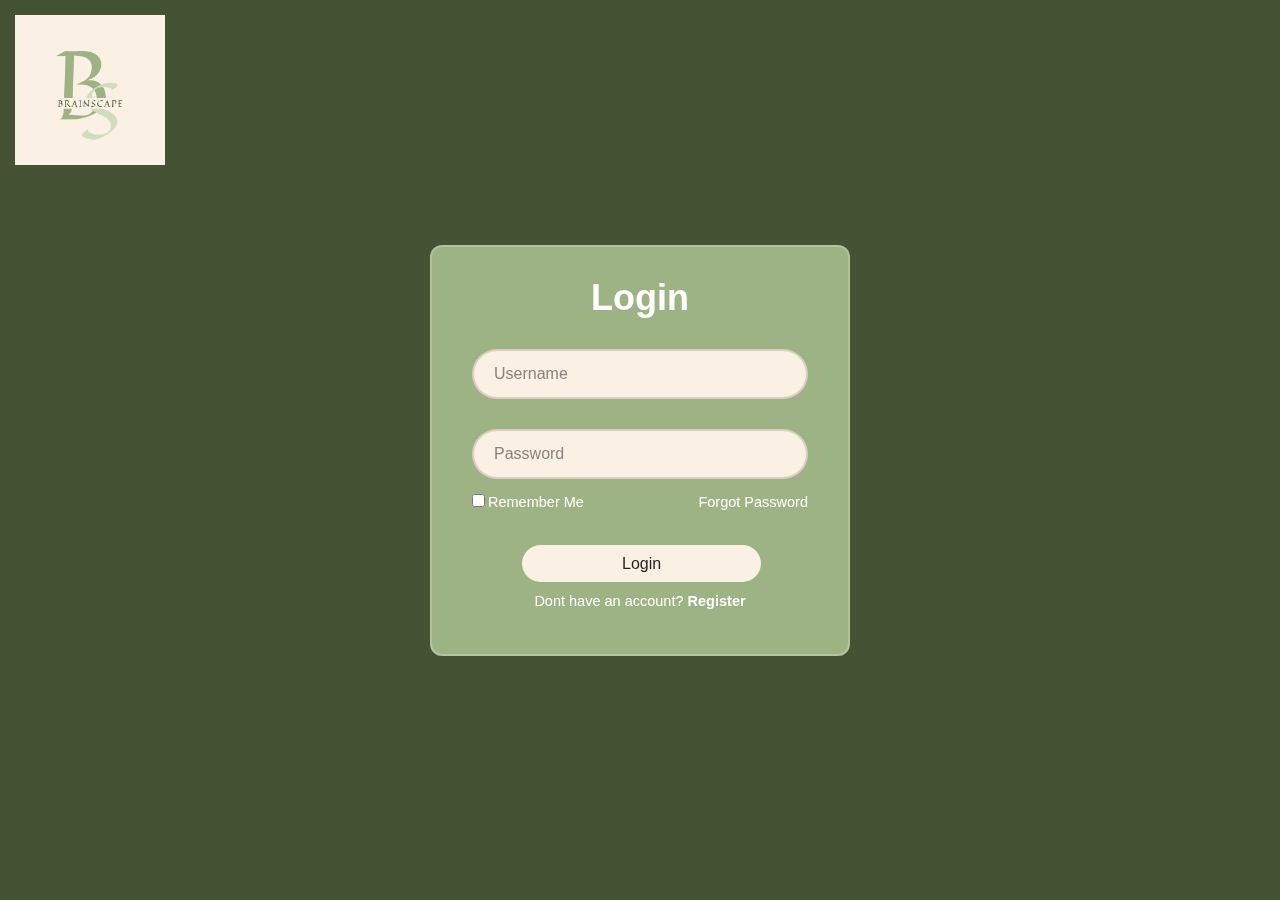
<file: index.html>
<!DOCTYPE html>
<html lang="en">
<head>
  <meta charset="UTF-8">
  <meta name="viewport" content="width=device-width, initial-scale=1.0">
  <title>BrainScape</title>
  <link rel="stylesheet" href="login.css">
  <link href="https://unpkg.com/boxicons@2.1.4/css/boxicons.min.css' rel='stylesheet">
  <link rel="icon" type="image/x-icon" href="faviconbs.png">

</head>
<style>

    .logo {
      position: absolute;
      top: 15px;
      left: 15px;
      height: 150px;
      width: 150px;
      max-width: 200px;
    }

</style>
<body>
  <img src="logo.png" alt="Logo" class="logo">
  <div class="wrapper">
    <form action="">
      <h1>Login</h1>
      <div class="input-box">
        <input type="text" placeholder="Username" required>
        <i class="bx bxs-user"></i>
      </div>
      <div class="input-box">
        <input type="password" placeholder="Password" required>
        <i class="bx bxs-lock-alt" ></i>
      </div>
      <div class="remember-forgot">
        <label><input type="checkbox">Remember Me</label>
        <a href="#">Forgot Password</a>
      </div>

  
      <a href="search.html" class="loginBtn" style="text-decoration: none;color:rgb(37, 37, 37);">Login</a>

      <div class="register-link">
        <p>Dont have an account? <a href="#">Register</a></p>
      </div>
    </form>
  </div>
</body>
</html>
</file>
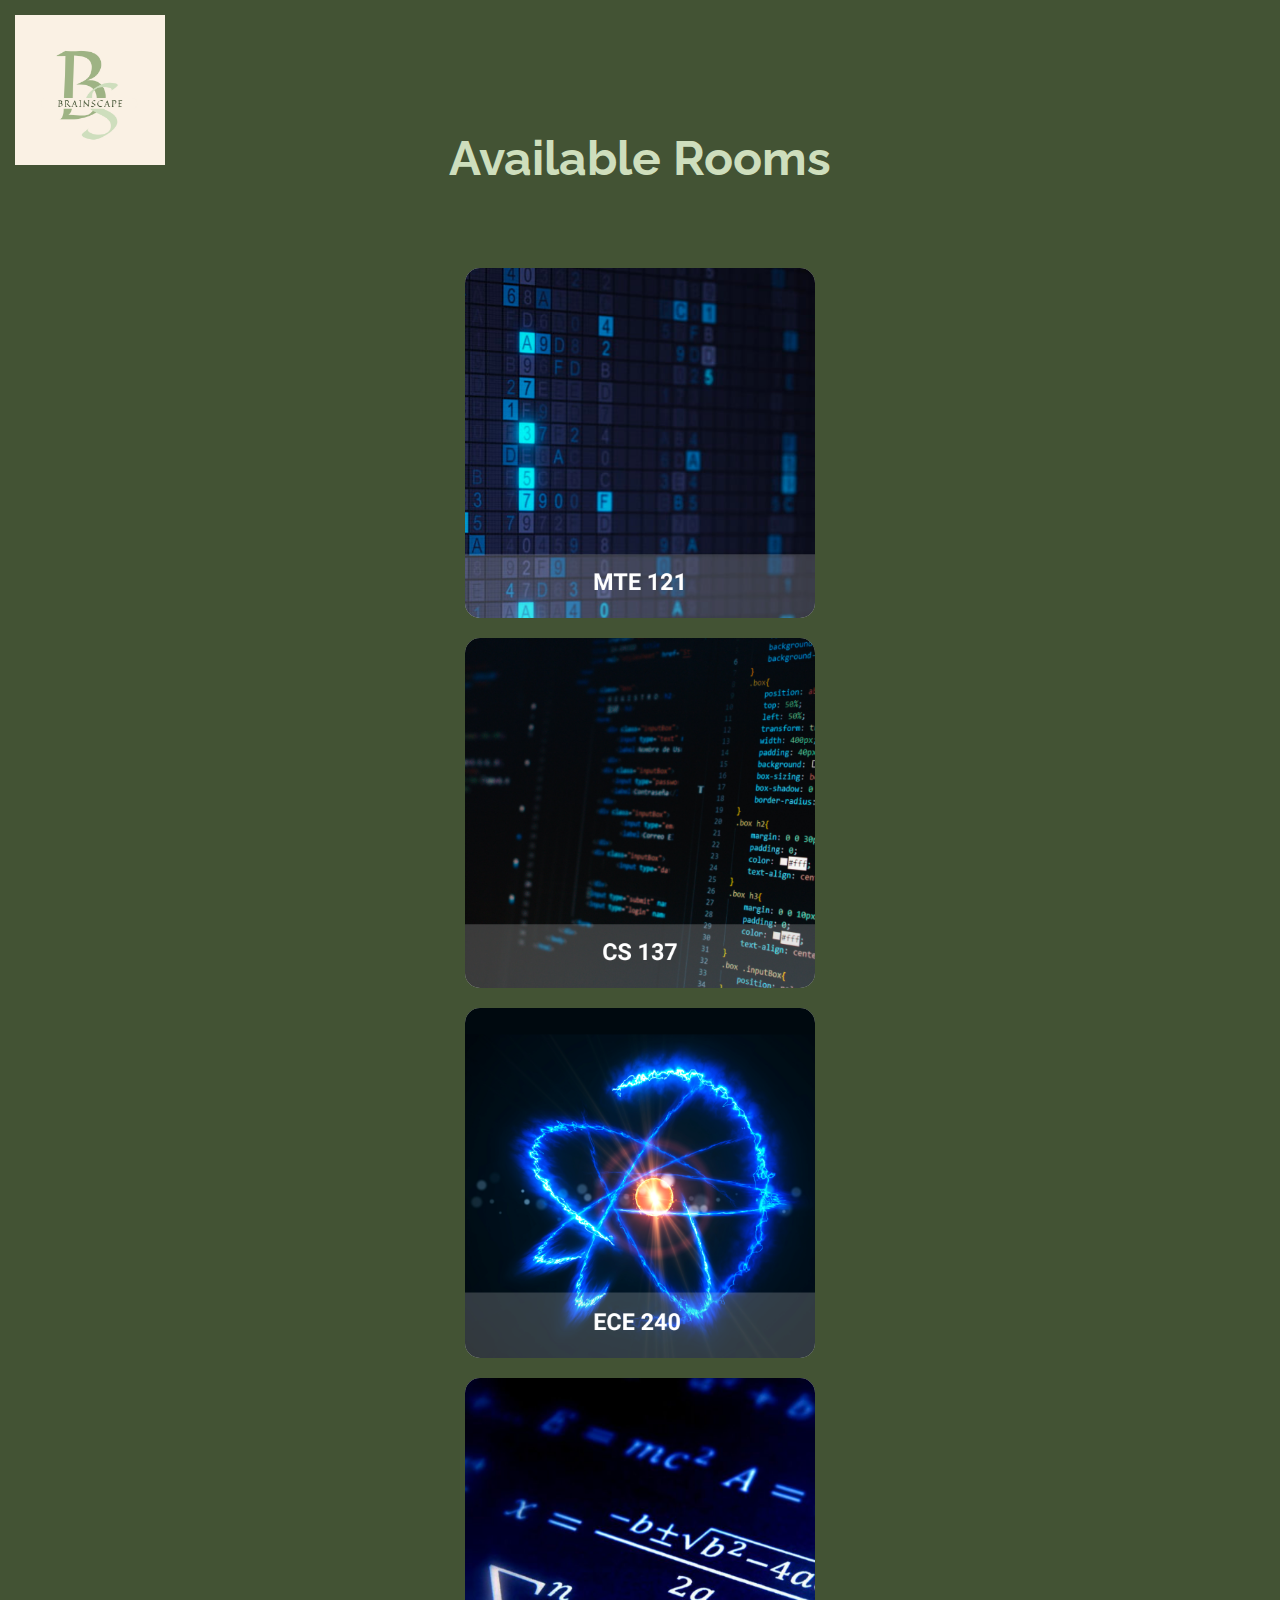
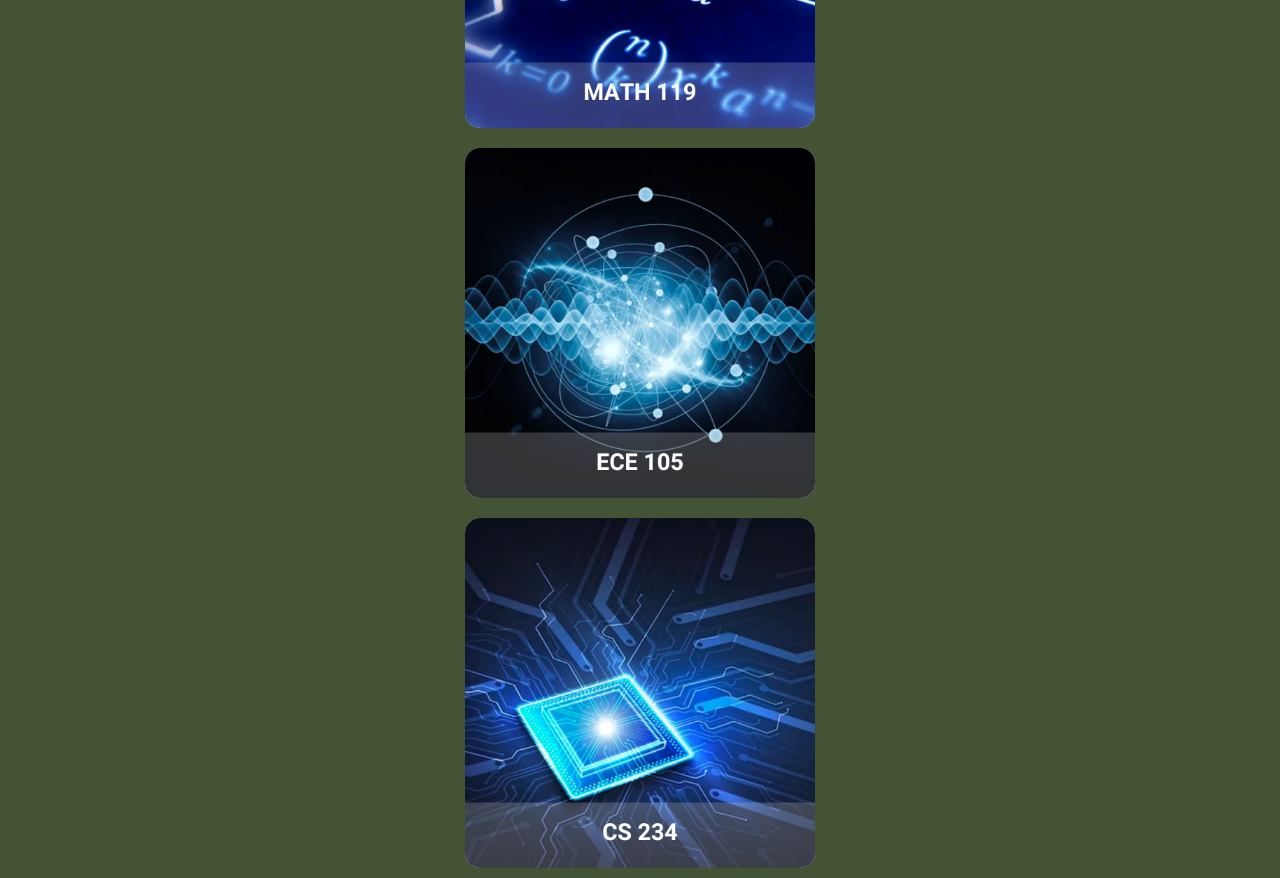
<file: coursesPage.html>
<!DOCTYPE html>
<html>

<head>
  <meta charset="UTF-8">
  <meta name="viewport" content="width=device-width, initial-scale=1.0">
  <link rel="stylesheet" href="https://fonts.googleapis.com/css?family=Raleway">
  <link rel="icon" type="image/x-icon" href="faviconbs.png">
  <title>Courses</title>
  <style>
    body {
      display: flex;
      flex-direction: column;
      align-items: center;
      height: 100vh;
      margin: 0;
      background-color: #435334;

    }

    h1 {
      margin-top: 50px;
      font-size: 48px;
      color: #CEDEBD;
      padding-bottom: 40px;
      font-family: "Railway";
      padding-top: 80px;
    }

    .logo {
      position: absolute;
      top: 15px;
      left: 15px;
      height: 150px;
      width: 150px;
      max-width: 200px;
    }

    .box-container {
      padding-left:300px;
      padding-right:300px;
      display: flex;
      flex-wrap: wrap;
      justify-content: center;
      margin-left: 20px; /* Adjusted left margin for smaller boxes */
      margin-right: 20px; /* Adjusted right margin for smaller boxes */
    }

    .box {
      width: 350px; /* Adjusted width for boxes */
      height: 350px; /* Adjusted height for boxes */
      margin: 10px;
      background-color: rgba(255, 255, 255, 0.7);
      border-radius: 15px;
      overflow: hidden;
      position: relative;
    }

    .box img {
      width: 100%;
      height: 100%;
      object-fit: cover; /* Adjusted object-fit to cover */
    }

    .caption {
      text-align: center;
      padding: 10px;
      font-size: 16px;
      color: #ab1515;
      margin-bottom: 10px;
    }
  </style>
  <title>Image Boxes</title>
</head>
<body>

<img src="logo.png" alt="Logo" class="logo">
<h1><span style="font-family:Raleway">Available Rooms</span></h1>

<div class="box-container">
  <a href="MTE121.html">
  <div class="box">
    <img src="MTE121.png" >
    <div class="caption">MTL121</div>
  </div>
  </a>


  <a href="CS137.html">
  <div class="box">
    <img src="CS137.png" alt="">
    <div class="caption">CS137</div>
  </div>
  </a>

  <a href="ECE240.html">
  <div class="box">
    <img src="ECE240.png" alt="Image 3">
    <div class="caption">ECE 240</div>
  </div>
  </a>

  <a href="MATH119.html">
  <div class="box">
    <img src="MATH119.png" alt="Image 4">
    <div class="caption">MATH 119</div>
  </div>
  </a>

  <a href="ECE105.html">
  <div class="box">
    <img src="ECE105.png" alt="Image 5">
    <div class="caption">ECE 105</div>
  </div>
  </a>

  <a href="CS234.html">
  <div class="box">
    <img src="CS234.png" alt="Image 6">
    <div class="caption">CS 234</div>
  </div>
  </a>
</div>

</body>
</html>
</file>
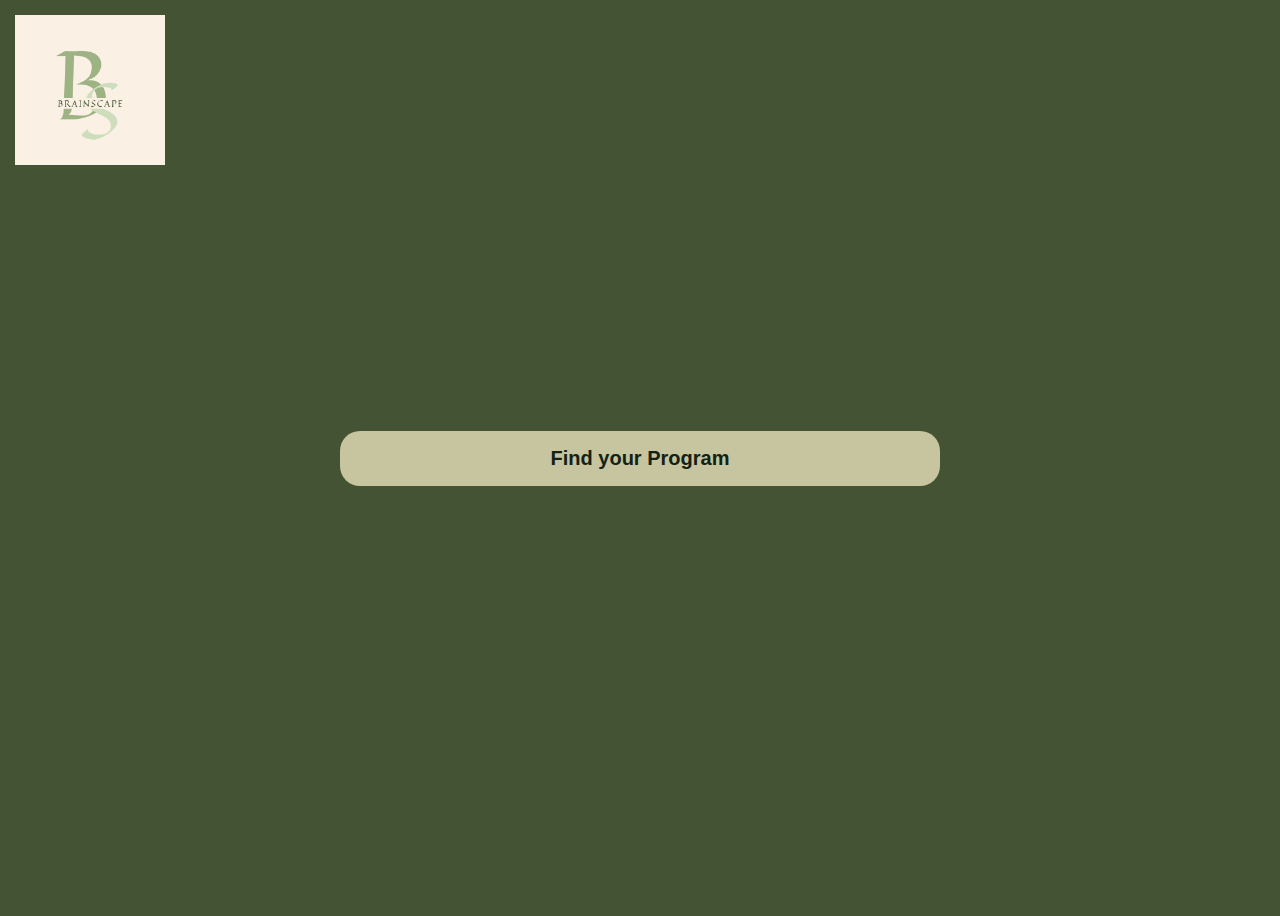
<file: search.html>
<!DOCTYPE html>
<html>
    <head>
        <meta name="viewport" content="width=device-width, initial-scale=1.0">
        <title>Programs</title>
        <link rel="stylesheet" href="search.css">
        <link rel="icon" type="image/x-icon" href="faviconbs.png">

    </head>
    <style>
    .logo {
      position: absolute;
      top: 15px;
      left: 15px;
      height: 150px;
      width: 150px;
      max-width: 200px;
    }

    </style>
    <body>
        <img src="logo.png" alt="Logo" class="logo">
        <button onclick="myFunction()" class="dropbtn">Find your Program</button>
        <div id="myDropdown" class="dropdown-content">
          <input type="text" placeholder="Search.." id="myInput" onkeyup="filterFunction()">
          <a href="coursesPage.html">Engineering</a>
          <a href="#Math">Math</a>
          <a href="#Biology">Biology</a>
          <a href="#Business">Business</a>
          <a href="#Arts">Arts</a>
          <a href="#Physics">Physics</a>
          <a href="#Chemistry">Chemistry</a>
        </div>    
        <script src="search.js"></script>
    </body>
</html>
</file>
<file: login.css>
*{
    margin: 0;
    padding: 0;
    box-sizing: border-box;
    font-family: "Poppins", sans-serif;
  }
  body{
    display: flex;
    justify-content: center;
    align-items: center;
    min-height: 100vh;
    background-color: #435334;
    background-size: cover;
    background-position: center;
  }
  .wrapper{
    width: 420px;
    background-color: #9EB384;
    border: 2px solid rgba(255, 255, 255, .2);
    backdrop-filter: blur(9px);
    color: #ffffff;
    border-radius: 12px;
    padding: 30px 40px;
  }
  .wrapper h1{
    font-size: 36px;
    text-align: center;
  }
  .wrapper .input-box{
    position: relative;
    width: 100%;
    height: 50px;
    
    margin: 30px 0;
  }
  .input-box input{
    width: 100%;
    height: 100%;
    background: #FAF1E4;
    border: none;
    outline: none;
    border: 2px solid rgba(76, 70, 70, 0.2);
    border-radius: 40px;
    font-size: 16px;
    color: #322f2f;
    padding: 20px 45px 20px 20px;
  }
  .input-box input::placeholder{
    color: #8d8080;
  }
  .input-box i{
    position: absolute;
    right: 20px;
    top: 30%;
    transform: translate(-50%);
    font-size: 20px;
  
  }
  .wrapper .remember-forgot{
    display: flex;
    justify-content: space-between;
    font-size: 14.5px;
    margin: -15px 0 15px;
  }
  .remember-forgot{
    padding-bottom:30px;
  }
  .remember-forgot label input{
    accent-color: #fff;
    margin-right: 3px;
  
  }
  .remember-forgot a{
    color: #fff;
    text-decoration: none;
  
  }
  .remember-forgot a:hover{
    text-decoration: underline;
  }
  .wrapper .btn{
    width: 100%;
    height: 45px;
    background: #FAF1E4;
    border: none;
    outline: none;
    border-radius: 40px;
    box-shadow: 0 0 10px #0000001a;
    cursor: pointer;
    font-size: 16px;
    color: #333;
    font-weight: 600;
  }
  .wrapper .register-link{
    font-size: 14.5px;
    text-align: center;
    margin: 20px 0 15px;
  
  }
  .register-link p a{
    color: #ffffff;
    text-decoration: none;
    font-weight: 600;
  }
  .register-link p a:hover{
    text-decoration: underline;
  }

  .loginBtn{
    background-color:#FAF1E4;
    border-radius: 25px;
    padding-left: 100px;
    padding-right:100px;
    padding-top:10px;
    padding-bottom: 10px;
    margin-left: 50px;


  }
</file>
<file: search.css>
body{
    display: flex;
    justify-content: center;
    align-items: center;
    min-height: 100vh;
    background-color: #435334;
    background-size: cover;
    background-position: center;
  }
/* Dropdown Button */
.dropbtn {
    background-color: #c7c59f;
    color: rgb(20, 33, 21);
    padding: 16px;
    font-size: 20px;
    font-weight: bold;
    border-radius: 20px;
    font: Railway;
    border: none;
    cursor: pointer;
    width: 600px;
  }
  
  /* Dropdown button on hover & focus */
  .dropbtn:hover, .dropbtn:focus {
    background-color: #3e8e41;
  }
  
  /* The search field */
  #myInput {
    box-sizing: border-box;
    background-image: url('searchicon.png');
    background-position: 14px 12px;
    background-repeat: no-repeat;
    font-size: 16px;
    padding: 14px 20px 12px 45px;
    border: none;
    border-bottom: 1px solid #d9d9d9;
  }
  
  /* The search field when it gets focus/clicked on */
  #myInput:focus {outline: 3px solid #ddd;}
  
  /* The container <div> - needed to position the dropdown content */
  .dropdown {
    display: inline-block;
  }
  
  /* Dropdown Content (Hidden by Default) */
  .dropdown-content {
    display: none;
    position: absolute;
    background-color: #f6f6f6;
    min-width: 230px;
    border: 1px solid #ddd;
    z-index: 1;
  }
  
  /* Links inside the dropdown */
  .dropdown-content a {
    color: black;
    padding: 12px 16px;
    text-decoration: none;
    display: block;
  }
  
  /* Change color of dropdown links on hover */
  .dropdown-content a:hover {background-color: #f1f1f1}
  
  /* Show the dropdown menu (use JS to add this class to the .dropdown-content container when the user clicks on the dropdown button) */
  .show {display:block;}
</file>
